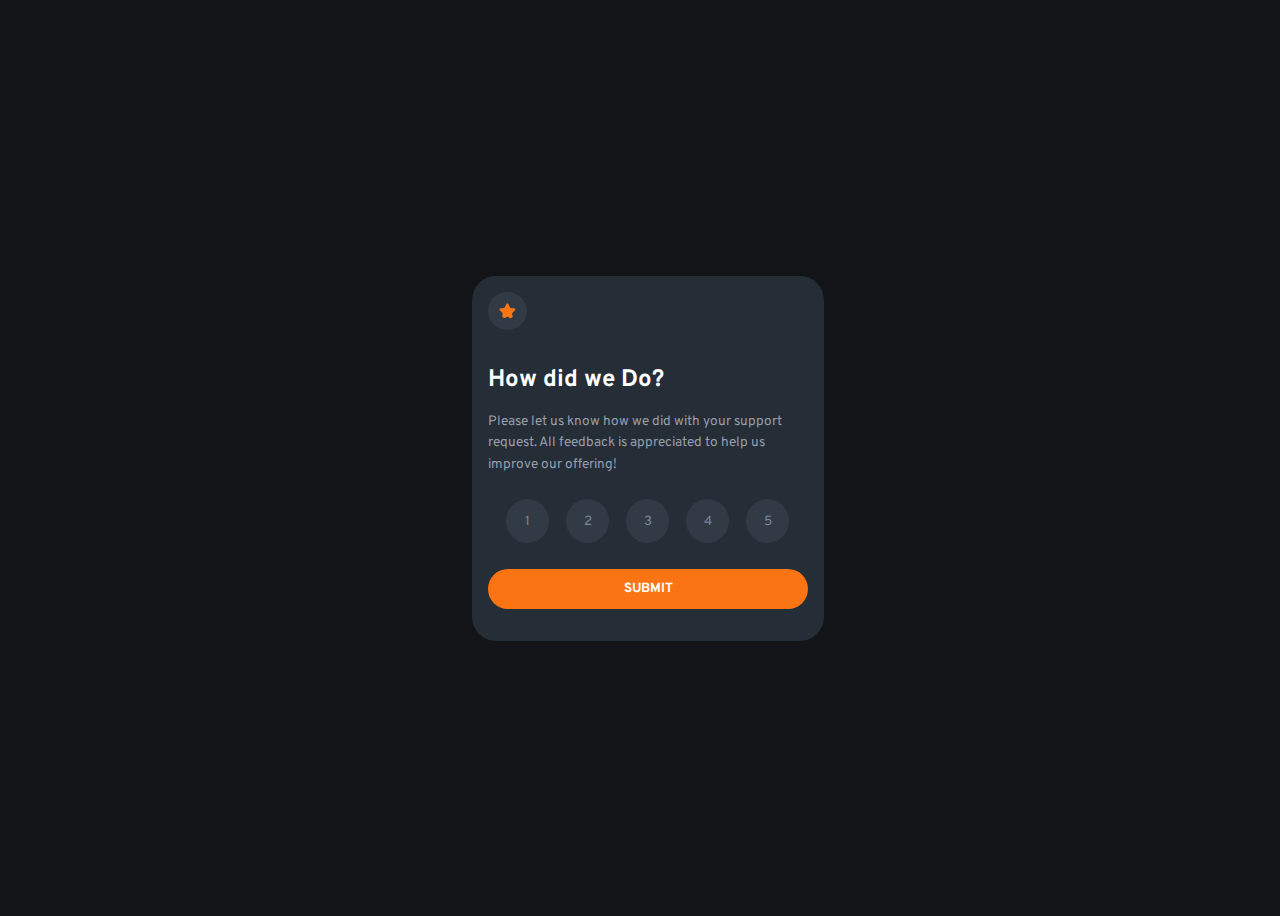
<file: index.html>
<!DOCTYPE html>
<html lang="en">
<head>
  <meta charset="UTF-8">
  <meta name="viewport" content="width=device-width, initial-scale=1.0"> <!-- displays site properly based on user's device -->
  <link rel="preconnect" href="https://fonts.googleapis.com">
<link rel="preconnect" href="https://fonts.gstatic.com" crossorigin>
<link href="https://fonts.googleapis.com/css2?family=Overpass:wght@400;700&family=Red+Hat+Display:wght@500;700;900&display=swap" rel="stylesheet">
  <link rel="icon" type="image/png" sizes="32x32" href="./images/favicon-32x32.png">
  <link rel="stylesheet" href="style.css">
  <title>Frontend Mentor | Interactive rating component</title>

  <div class="box">
    <!-- Action Page -->
    <div class="action" id="action">
      <img src="images/icon-star.svg" class="star" alt="">
      <h1 class="box-head">How did we Do?</h1>
      <p class="box-para">  Please let us know how we did with your support request. All feedback is appreciated 
        to help us improve our offering!</p>
      <div class="rating-options">
        <button id="1" class="rating" onclick="rate1()">1</button>
        <button id="2" class="rating" onclick="rate2()">2</button>
        <button id="3" class="rating" onclick="rate3()">3</button>
        <button id="4" class="rating" onclick="rate4()">4</button>
        <button id="5" class="rating" onclick="rate5()">5</button>
      </div>
      <button onclick="submit()" class = "btn">SUBMIT</button>
    </div>

    <!-- Reaction Page -->
    <div class="reaction hide" id="reaction">
      <div class="img-holder">
        <img src="images/illustration-thank-you.svg" alt="">
      </div>
      <div class="para-holder">
        <p id="ratepara">

        </p>
      </div>
      <h2 class="box-head">Thank You!</h2>
      <p class="box-para" id="test">  We appreciate you taking the time to give a rating. If you ever need more support, 
        don’t hesitate to get in touch!</p>
    </div>
  </div>

</body>
<script src="script.js"></script>
</html>
</file>
<file: style.css>
/* Defining Variables */
:root{
    --orange: hsl(25, 97%, 53%);
    --white: hsl(0, 0%, 100%);
    --light-gray: hsl(217, 12%, 63%);
    --medium-gray: hsl(216, 12%, 54%);
    --dark-blue: hsl(213, 19%, 18%);
    --very-dark-blue: hsl(216, 12%, 8%);
}
*{
    font-family: 'Overpass', sans-serif;

}
body{
    background-color: var(--very-dark-blue);
    display: flex;
    align-items: center;
    justify-content: center;
    height: 100vh;
    width: 100vw;
}
.box{
    background-color: var(--dark-blue);
    width: 25%;
    /* height: 50%; */
    margin: auto;
    border-radius: 1.5rem;
    font-weight: 700;
    padding: 1rem;
    padding-bottom: 2rem;
}
.box-head{
    color: white;
    font-size: 1.5rem;
    margin-top: 1.8rem;
}
.star{
    /* background-color: aqua; */
    background-color:hsla(217, 12%, 63%, 0.123);
    padding: 0.7rem;
    border-radius: 50%;
}
.box-para{
    color: var(--light-gray);
    font-weight: 400;
    font-size: 0.85rem;
    line-height: 1.35rem;
}
.rating-options{
    display: grid;
    /* flex-wrap: wrap; */
    padding: 10px;
  box-sizing: border-box;
  /* resize: horizontal; */
  overflow: auto;
  max-width: 100%;
  height: 4rem;
    grid-template-columns: repeat(5, 1fr);
}
.rating-options{
    /* height: 100%; */
    margin-bottom: 1rem;
}
.rating{
    background-color:hsla(217, 12%, 63%, 0.123);
    margin-left: 0.5rem;
    margin-right: 0.5rem;
    color: var(--medium-gray);
    border-radius: 50%;
    display: flex;
    align-items: center;
    justify-content: center;
    transition: all 0.2s ease-in;
    width: 2.7rem;
    border: none;
}
.rating:hover{
    background-color: var(--medium-gray);
    color: white;
    cursor: pointer;
}
.btn{
    background-color: var(--orange);
    color: white;
    width: 100%;
    border: none;
    padding-top: 0.7rem;
    font-weight: 700;

    transition: all 0.15s ease-in;
    padding-bottom: 0.7rem;
    border-radius: 1.3rem;
}
.btn:hover{
    background-color: white;
    color: var(--orange);
}
.hide{
    display: none;
}
.active{
        background-color: var(--orange);
        color:white;
    }
.img-holder{
    display: flex;
    align-items: center;
    justify-content: center;
    margin-top: 1.2rem;

}
.img-holder img{
    height: 6rem;
    /* For Img to be optically center */
    margin-left: -1rem;
}
#ratepara{
    font-size: 0.85rem;
    color: orange;
    font-weight: 400;
    background-color: hsla(217, 12%, 63%, 0.123);
    display: inline;
    padding: 0.25rem 0.8rem;
    border-radius: 1rem;
}
.para-holder{
    display: flex;
    align-items: center;
    justify-content: center;
    margin-bottom: -0.8rem;
}
.reaction .box-head{
    text-align: center;
    margin-bottom: 0.5rem;
}
.reaction .box-para{
    text-align: center;
}


/* Responsiveness */
@media screen and (max-width:538px) {
    .box{
        width: 75%;
    }
}
@media screen and (max-width:300px){
    .box{
        width: 88%;
    }
}
</file>
